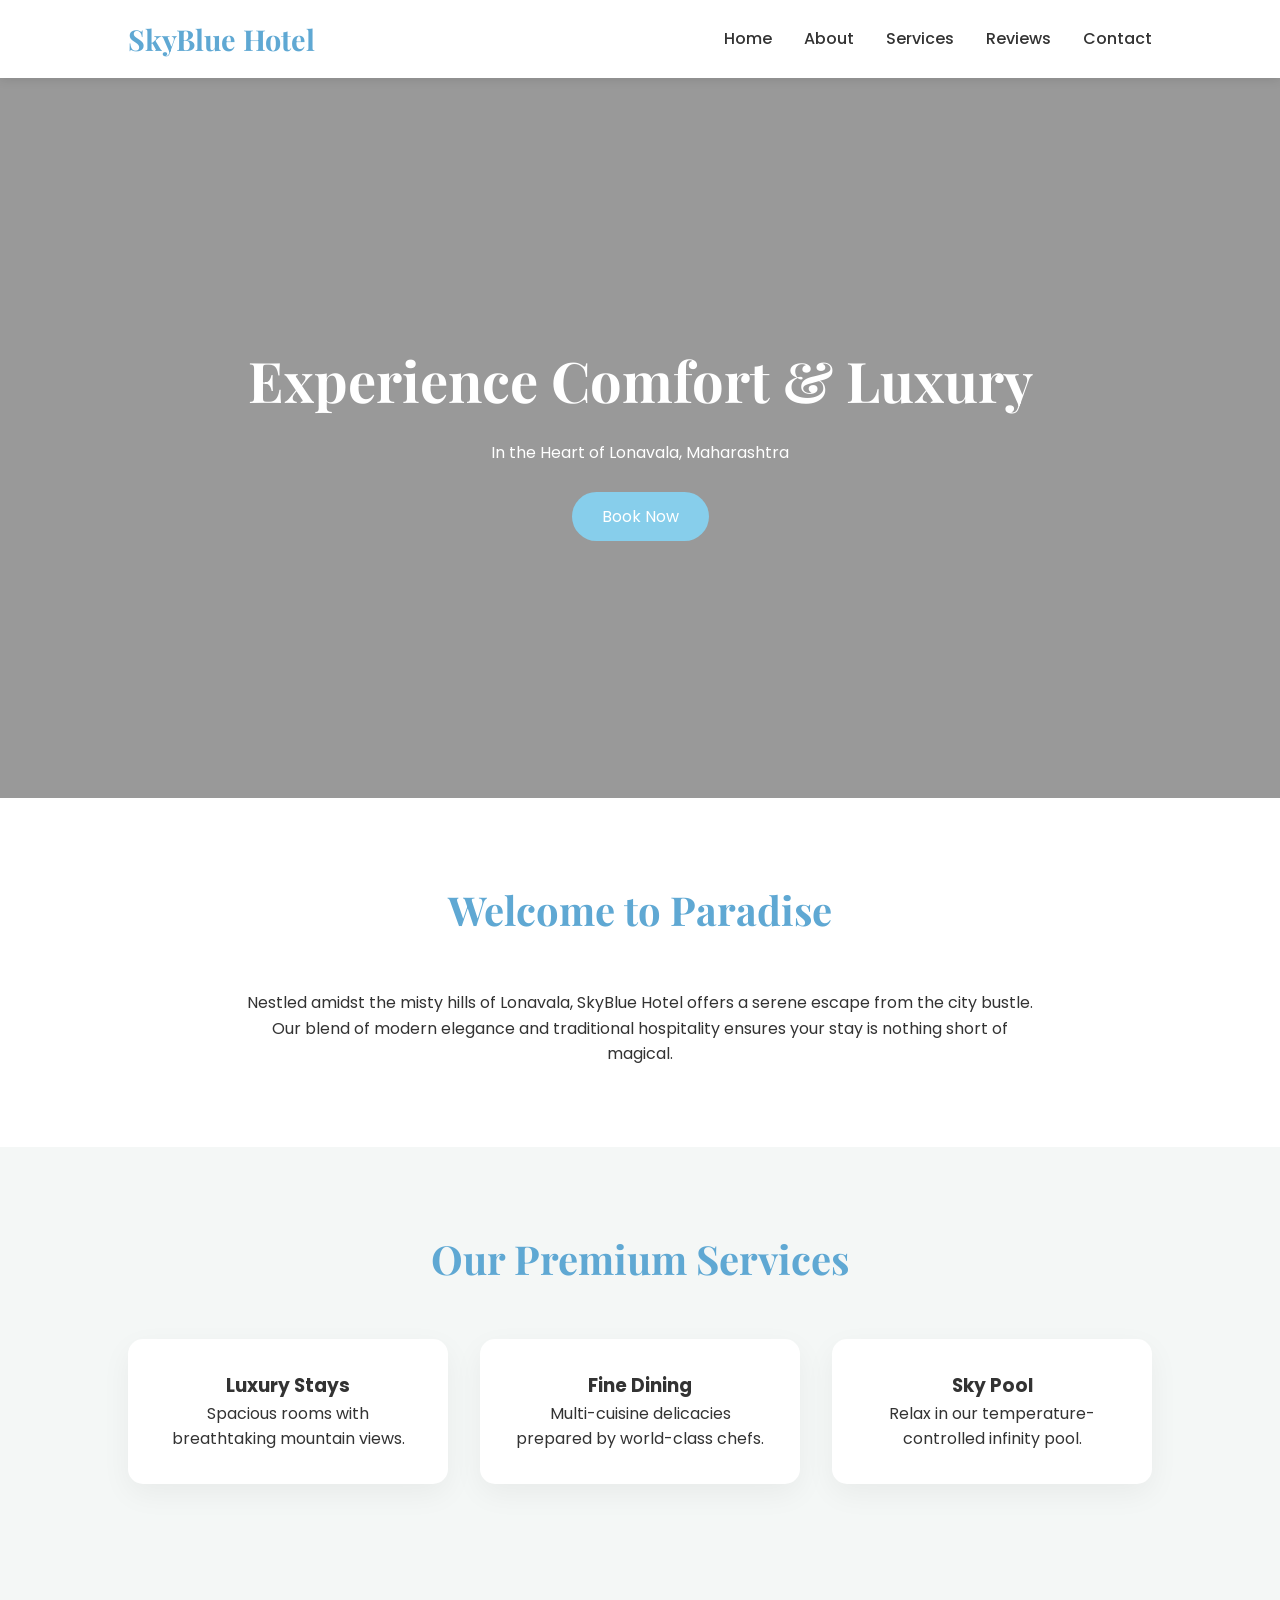
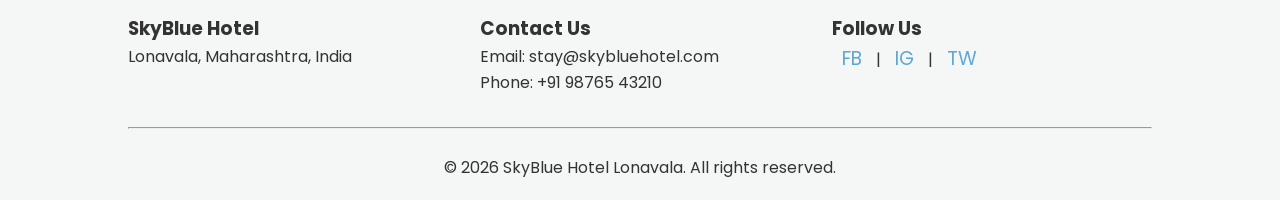
<file: index.html>
<!DOCTYPE html>
<html lang="en">
<head>
    <meta charset="UTF-8">
    <meta name="viewport" content="width=device-width, initial-scale=1.0">
    <title>SkyBlue Hotel | Lonavala</title>
    <link rel="stylesheet" href="style.css">
</head>
<body>
    <nav>
    <a href="index.html" class="logo">SkyBlue Hotel</a>
    
    <input type="checkbox" id="menu-toggle" class="menu-toggle">
    <label for="menu-toggle" class="hamburger">
        <span></span>
        <span></span>
        <span></span>
    </label>

    <ul class="nav-links">
        <li><a href="index.html">Home</a></li>
        <li><a href="about.html">About</a></li>
        <li><a href="services.html">Services</a></li>
        <li><a href="testimonials.html">Reviews</a></li>
        <li><a href="contact.html">Contact</a></li>
    </ul>
    </nav>

    <header class="hero">
        <h1>Experience Comfort & Luxury</h1>
        <p>In the Heart of Lonavala, Maharashtra</p><br>
        <a href="contact.html" class="btn">Book Now</a>
    </header>

    <section>
        <h2 class="section-title">Welcome to Paradise</h2>
        <p style="text-align: center; max-width: 800px; margin: 0 auto;">Nestled amidst the misty hills of Lonavala, SkyBlue Hotel offers a serene escape from the city bustle. Our blend of modern elegance and traditional hospitality ensures your stay is nothing short of magical.</p>
    </section>

    <section style="background: var(--light-gray);">
        <h2 class="section-title">Our Premium Services</h2>
        <div class="grid">
            <div class="card">
                <h3>Luxury Stays</h3>
                <p>Spacious rooms with breathtaking mountain views.</p>
            </div>
            <div class="card">
                <h3>Fine Dining</h3>
                <p>Multi-cuisine delicacies prepared by world-class chefs.</p>
            </div>
            <div class="card">
                <h3>Sky Pool</h3>
                <p>Relax in our temperature-controlled infinity pool.</p>
            </div>
        </div>
    </section>

    <footer>
        <div class="footer-content">
            <div>
                <h3>SkyBlue Hotel</h3>
                <p>Lonavala, Maharashtra, India</p>
            </div>
            <div>
                <h3>Contact Us</h3>
                <p>Email: stay@skybluehotel.com</p>
                <p>Phone: +91 98765 43210</p>
            </div>
            <div class="social-icons">
                <h3>Follow Us</h3>
                <a href="#">FB</a> | <a href="#">IG</a> | <a href="#">TW</a>
            </div>
        </div>
        <hr><br>
        <p>&copy; 2026 SkyBlue Hotel Lonavala. All rights reserved.</p>
    </footer>
</body>
</html>
</file>
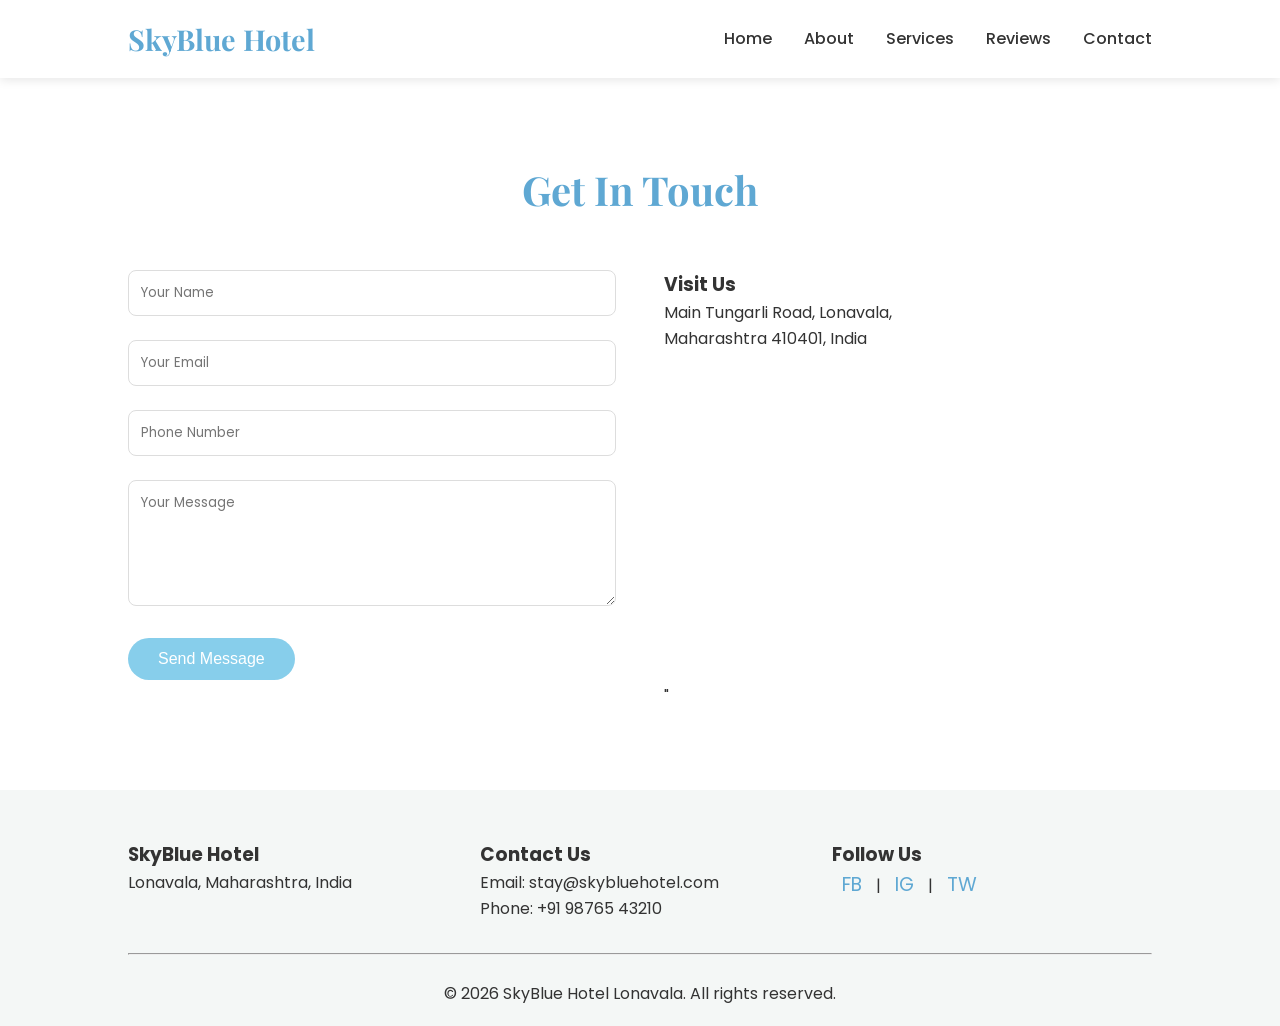
<file: contact.html>
<!DOCTYPE html>
<html lang="en">
<head>
    <meta charset="UTF-8">
    <meta name="viewport" content="width=device-width, initial-scale=1.0">
    <title>Contact Us | SkyBlue Hotel</title>
    <link rel="stylesheet" href="style.css">
</head>
<body>
    <nav>
    <a href="index.html" class="logo">SkyBlue Hotel</a>
    
    <input type="checkbox" id="menu-toggle" class="menu-toggle">
    <label for="menu-toggle" class="hamburger">
        <span></span>
        <span></span>
        <span></span>
    </label>

    <ul class="nav-links">
        <li><a href="index.html">Home</a></li>
        <li><a href="about.html">About</a></li>
        <li><a href="services.html">Services</a></li>
        <li><a href="testimonials.html">Reviews</a></li>
        <li><a href="contact.html">Contact</a></li>
    </ul>
    </nav>

    <section>
        <h2 class="section-title">Get In Touch</h2>
        <div class="contact-container">
            <div class="contact-form">
                <form action="https://formspree.io/f/xqednboy"
                 method="post">
                    <input type="name" name="text" placeholder="Your Name" required>
                    <input type="email" name="email" placeholder="Your Email" required>
                    <input type="phone" name="tel" placeholder="Phone Number">
                    <textarea rows="5" name="Message" placeholder="Your Message"></textarea>
                    <button type="submit" class="btn">Send Message</button>
                </form>
            </div>
            <div class="contact-info">
                <h3>Visit Us</h3>
                <p>Main Tungarli Road, Lonavala,</p>
                <p>Maharashtra 410401, India</p>
                <br>
                <!-- <iframe src="https://www.google.com/maps/embed?pb=!1m18!1m12!1m13!1d30244.06456578038!2d73.38575023964234!3d18.75330310000001!2m3!1f0!2f0!3f0!3m2!1i1024!2i768!4f13.1!3m3!1m2!1s0x3be8010987498303%3A0x8083999bc2a7f573!2sLonavala%2C%20Maharashtra!5e0!3m2!1sen!2sin!4v1700000000000!5m2!1sen!2sin" width="100%" height="300" style="border:0; border-radius: 15px;" allowfullscreen="" loading="lazy"></iframe> -->
                <iframe src="https://www.google.com/maps/embed?pb=!1m16!1m12!1m3!1d15110.509316770738!2d73.41111866896884!3d18.770176181483237!2m3!1f0!2f0!3f0!3m2!1i1024!2i768!4f13.1!2m1!1slonavala%20hotels!5e0!3m2!1sen!2sin!4v1772095709549!5m2!1sen!2sin" width="100%" height="300" style="border:0;" allowfullscreen="" loading="lazy" referrerpolicy="no-referrer-when-downgrade"></iframe>"
            </div>
        </div>
    </section>

    <footer>
        <div class="footer-content">
            <div>
                <h3>SkyBlue Hotel</h3>
                <p>Lonavala, Maharashtra, India</p>
            </div>
            <div>
                <h3>Contact Us</h3>
                <p>Email: stay@skybluehotel.com</p>
                <p>Phone: +91 98765 43210</p>
            </div>
            <div class="social-icons">
                <h3>Follow Us</h3>
                <a href="#">FB</a> | <a href="#">IG</a> | <a href="#">TW</a>
            </div>
        </div>
        <hr><br>
        <p>&copy; 2026 SkyBlue Hotel Lonavala. All rights reserved.</p>
    </footer>

    </body>
</html>
</file>
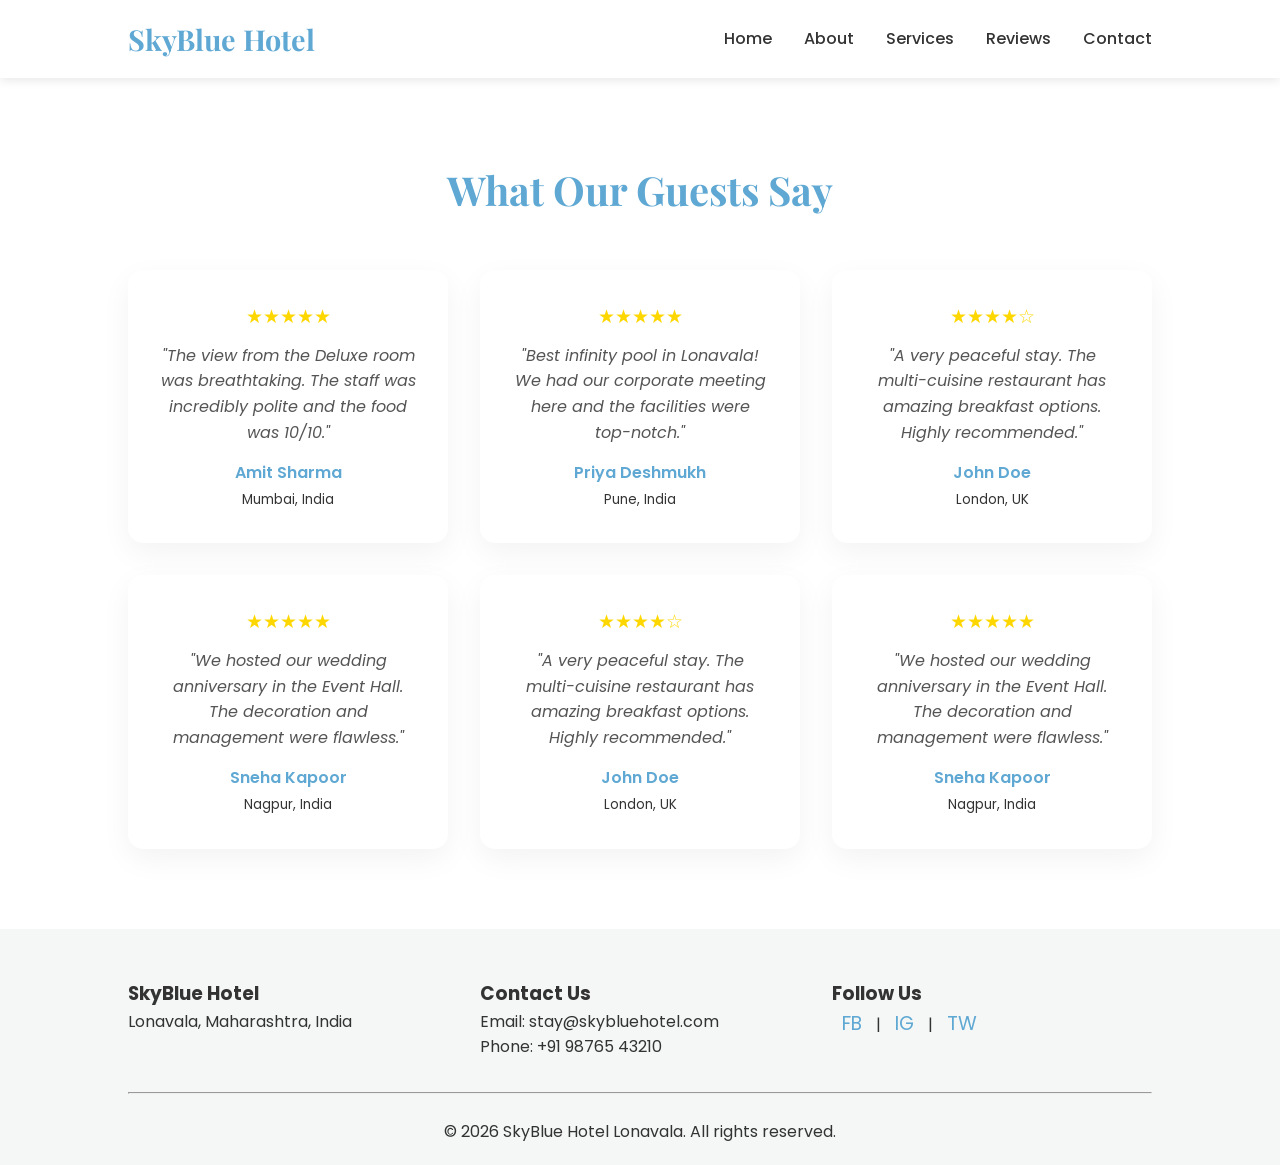
<file: testimonials.html>
<!DOCTYPE html>
<html lang="en">
<head>
    <meta charset="UTF-8">
    <meta name="viewport" content="width=device-width, initial-scale=1.0">
    <title>Guest Reviews | SkyBlue Hotel</title>
    <link rel="stylesheet" href="style.css">
    <style>
        .stars {
            color: #FFD700;
            margin-bottom: 10px;
            font-size: 1.2rem;
        }
        .review-text {
            font-style: italic;
            color: #555;
            margin-bottom: 15px;
        }
        .customer-name {
            font-weight: 600;
            color: var(--dark-blue);
        }
    </style>
</head>
<body>
    <nav>
    <a href="index.html" class="logo">SkyBlue Hotel</a>
    
    <input type="checkbox" id="menu-toggle" class="menu-toggle">
    <label for="menu-toggle" class="hamburger">
        <span></span>
        <span></span>
        <span></span>
    </label>

    <ul class="nav-links">
        <li><a href="index.html">Home</a></li>
        <li><a href="about.html">About</a></li>
        <li><a href="services.html">Services</a></li>
        <li><a href="testimonials.html">Reviews</a></li>
        <li><a href="contact.html">Contact</a></li>
    </ul>
    </nav>

    <section>
        <h2 class="section-title">What Our Guests Say</h2>
        <div class="grid">
            <div class="card">
                <div class="stars">★★★★★</div>
                <p class="review-text">"The view from the Deluxe room was breathtaking. The staff was incredibly polite and the food was 10/10."</p>
                <p class="customer-name">Amit Sharma</p>
                <small>Mumbai, India</small>
            </div>
            <div class="card">
                <div class="stars">★★★★★</div>
                <p class="review-text">"Best infinity pool in Lonavala! We had our corporate meeting here and the facilities were top-notch."</p>
                <p class="customer-name">Priya Deshmukh</p>
                <small>Pune, India</small>
            </div>
            <div class="card">
                <div class="stars">★★★★☆</div>
                <p class="review-text">"A very peaceful stay. The multi-cuisine restaurant has amazing breakfast options. Highly recommended."</p>
                <p class="customer-name">John Doe</p>
                <small>London, UK</small>
            </div>
            <div class="card">
                <div class="stars">★★★★★</div>
                <p class="review-text">"We hosted our wedding anniversary in the Event Hall. The decoration and management were flawless."</p>
                <p class="customer-name">Sneha Kapoor</p>
                <small>Nagpur, India</small>
            </div>
             <div class="card">
                <div class="stars">★★★★☆</div>
                <p class="review-text">"A very peaceful stay. The multi-cuisine restaurant has amazing breakfast options. Highly recommended."</p>
                <p class="customer-name">John Doe</p>
                <small>London, UK</small>
            </div>
            <div class="card">
                <div class="stars">★★★★★</div>
                <p class="review-text">"We hosted our wedding anniversary in the Event Hall. The decoration and management were flawless."</p>
                <p class="customer-name">Sneha Kapoor</p>
                <small>Nagpur, India</small>
            </div>
        </div>
    </section>

    <footer>
        <div class="footer-content">
            <div>
                <h3>SkyBlue Hotel</h3>
                <p>Lonavala, Maharashtra, India</p>
            </div>
            <div>
                <h3>Contact Us</h3>
                <p>Email: stay@skybluehotel.com</p>
                <p>Phone: +91 98765 43210</p>
            </div>
            <div class="social-icons">
                <h3>Follow Us</h3>
                <a href="#">FB</a> | <a href="#">IG</a> | <a href="#">TW</a>
            </div>
        </div>
        <hr><br>
        <p>© 2026 SkyBlue Hotel Lonavala. All rights reserved.</p>
    </footer>
</body>
</html>
</file>
<file: style.css>
/* Google Fonts */
@import url('https://fonts.googleapis.com/css2?family=Poppins:wght@300;400;600&family=Playfair+Display:wght@700&display=swap');

:root {
    --primary-blue: #87CEEB;
    --dark-blue: #5fa8d3;
    --light-gray: #f4f7f6;
    --text-color: #333;
    --white: #ffffff;
    --transition: all 0.3s ease;
}

* {
    margin: 0;
    padding: 0;
    box-sizing: border-box;
}

body {
    font-family: 'Poppins', sans-serif;
    line-height: 1.6;
    color: var(--text-color);
    background-color: var(--white);
}

/* Navigation */
nav {
    display: flex;
    justify-content: space-between;
    align-items: center;
    padding: 1rem 10%;
    background: var(--white);
    position: sticky;
    top: 0;
    z-index: 1000;
    box-shadow: 0 2px 10px rgba(0,0,0,0.1);
}

.logo {
    font-family: 'Playfair Display', serif;
    font-size: 1.8rem;
    color: var(--dark-blue);
    text-decoration: none;
    font-weight: bold;
}

.nav-links {
    list-style: none;
    display: flex;
}

.nav-links li {
    margin-left: 2rem;
}

.nav-links a {
    text-decoration: none;
    color: var(--text-color);
    font-weight: 500;
    transition: var(--transition);
}

.nav-links a:hover {
    color: var(--primary-blue);
}

/* Hero Section */
.hero {
    height: 80vh;
    background: linear-gradient(rgba(0,0,0,0.4), rgba(0,0,0,0.4)), 
                url('https://images.unsplash.com/photo-1566073771259-6a8506099945?auto=format&fit=crop&w=1350&q=80') center/cover;
    display: flex;
    flex-direction: column;
    justify-content: center;
    align-items: center;
    text-align: center;
    color: var(--white);
    padding: 0 20px;
}

.hero h1 {
    font-family: 'Playfair Display', serif;
    font-size: 3.5rem;
    margin-bottom: 1rem;
}

.btn {
    display: inline-block;
    padding: 12px 30px;
    background: var(--primary-blue);
    color: var(--white);
    text-decoration: none;
    border-radius: 30px;
    transition: var(--transition);
    border: none;
    cursor: pointer;
    font-size: 1rem;
}

.btn:hover {
    background: var(--dark-blue);
    transform: translateY(-3px);
    box-shadow: 0 5px 15px rgba(0,0,0,0.2);
}

/* Sections */
section {
    padding: 80px 10%;
}

.section-title {
    text-align: center;
    font-family: 'Playfair Display', serif;
    font-size: 2.5rem;
    margin-bottom: 3rem;
    color: var(--dark-blue);
}

/* Cards Layout */
.grid {
    display: grid;
    grid-template-columns: repeat(auto-fit, minmax(300px, 1fr));
    gap: 2rem;
}

.card {
    background: var(--white);
    padding: 2rem;
    border-radius: 15px;
    box-shadow: 0 10px 30px rgba(0,0,0,0.05);
    text-align: center;
    transition: var(--transition);
}

.card:hover {
    transform: translateY(-10px);
}

.card img {
    width: 100%;
    height: 200px;
    object-fit: cover;
    border-radius: 10px;
    margin-bottom: 1.5rem;
}

/* Forms */
.contact-container {
    display: grid;
    grid-template-columns: 1fr 1fr;
    gap: 3rem;
}

form input, form textarea {
    width: 100%;
    padding: 12px;
    margin-bottom: 1.5rem;
    border: 1px solid #ddd;
    border-radius: 8px;
    font-family: inherit;
}

/* Footer */
footer {
    background: var(--light-gray);
    padding: 50px 10% 20px;
    text-align: center;
}

.footer-content {
    display: grid;
    grid-template-columns: repeat(auto-fit, minmax(200px, 1fr));
    gap: 2rem;
    margin-bottom: 2rem;
    text-align: left;
}

.social-icons a {
    margin: 0 10px;
    text-decoration: none;
    font-size: 1.2rem;
    color: var(--dark-blue);
}

/* Responsive */
@media (max-width: 768px) {
    .nav-links { display: none; }
    .hero h1 { font-size: 2.2rem; }
    .contact-container { grid-template-columns: 1fr; }
}

/* --- Desktop Navigation (Nav-Dropdown Responsiveness) --- */
.menu-toggle {
    display: none; /* Hide checkbox */
}

.hamburger {
    display: none; /* Hide icon on desktop */
    cursor: pointer;
    flex-direction: column;
    gap: 5px;
}

.hamburger span {
    width: 25px;
    height: 3px;
    background: var(--dark-blue);
    transition: var(--transition);
}

/* --- Mobile Navigation (Update the @media block) --- */
@media (max-width: 768px) {
    .hamburger {
        display: flex; /* Show icon on mobile */
    }

    .nav-links {
        display: none; /* Hidden by default */
        flex-direction: column;
        position: absolute;
        top: 100%; /* Sits right under the nav bar */
        left: 0;
        width: 100%;
        background: var(--white);
        padding: 20px 0;
        box-shadow: 0 5px 10px rgba(0,0,0,0.1);
        text-align: center;
    }

    .nav-links li {
        margin: 15px 0;
    }

    /* THE MAGIC: When checkbox is checked, show the menu */
    .menu-toggle:checked ~ .nav-links {
        display: flex;
    }

    /* Optional: Animate hamburger to 'X' when checked */
    .menu-toggle:checked ~ .hamburger span:nth-child(1) {
        transform: translateY(8px) rotate(45deg);
    }
    .menu-toggle:checked ~ .hamburger span:nth-child(2) {
        opacity: 0;
    }
    .menu-toggle:checked ~ .hamburger span:nth-child(3) {
        transform: translateY(-8px) rotate(-45deg);
    }

    .hero h1 { font-size: 2.2rem; }
    .contact-container { grid-template-columns: 1fr; }
}
</file>
